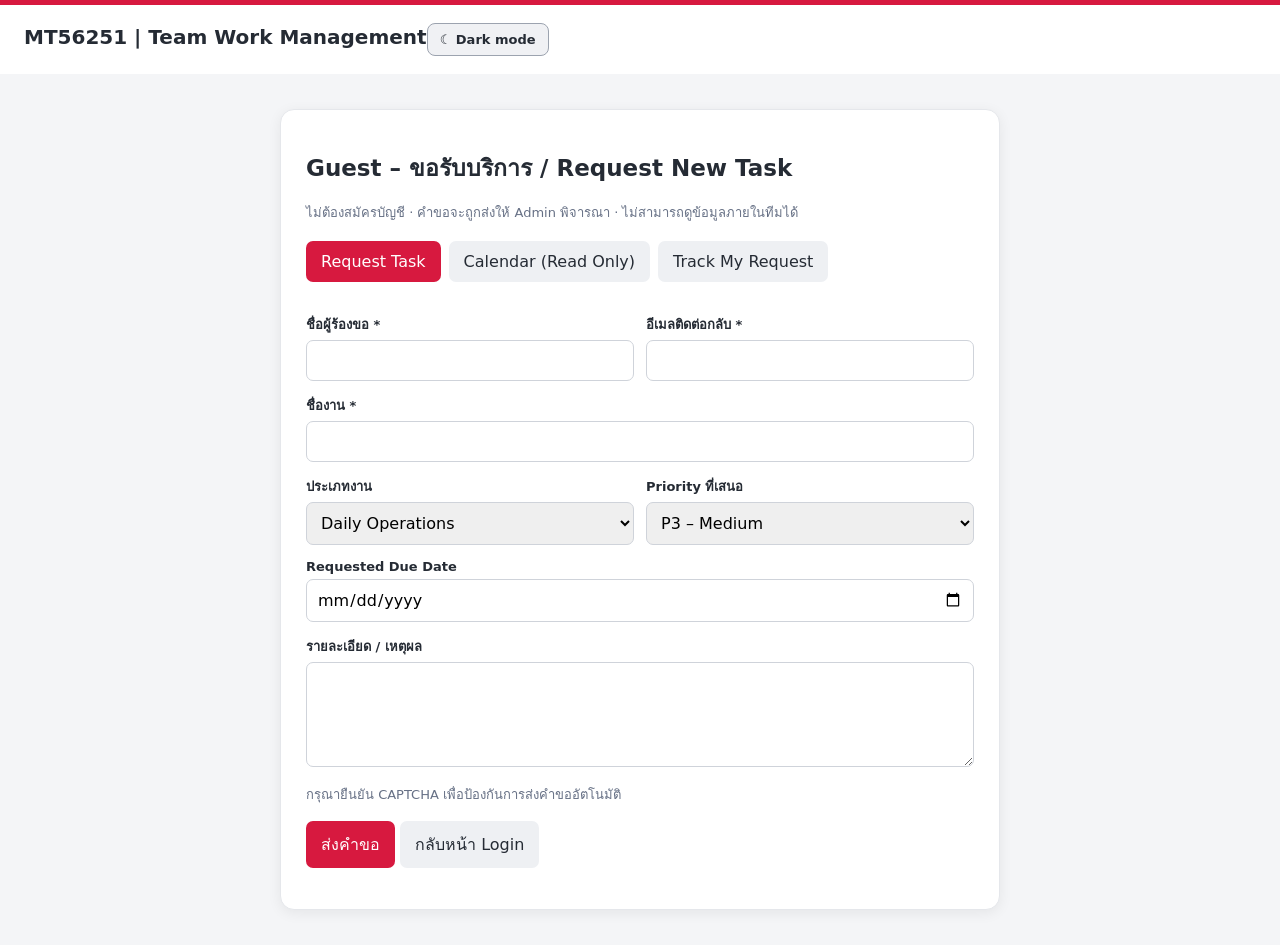
<file: guest.html>
<!doctype html><html lang="th"><head><meta charset="utf-8"><meta name="viewport" content="width=device-width,initial-scale=1"><title>MT56251 | Guest Request</title><style>*{box-sizing:border-box}body{font-family:system-ui,Segoe UI,sans-serif;margin:0;background:#f4f5f7;color:#252b34}header{border-top:5px solid #d7193f;background:white;padding:18px 24px;font-weight:700;font-size:20px}main{max-width:720px;margin:35px auto;background:white;border:1px solid #e5e7eb;border-radius:14px;padding:25px;box-shadow:0 3px 14px #0001}h1{font-size:23px}label{display:block;margin:14px 0 5px;font-weight:600;font-size:13px}input,select,textarea{width:100%;border:1px solid #cfd3da;border-radius:7px;padding:10px;font:inherit}textarea{min-height:105px}.row{display:grid;grid-template-columns:1fr 1fr;gap:12px}button,.back{display:inline-block;background:#d7193f;color:white;border:0;border-radius:7px;padding:11px 15px;cursor:pointer;font:inherit;text-decoration:none}button:disabled{opacity:.5}.back{background:#eef0f3;color:#252b34}.hint{color:#667085;font-size:13px}.error{color:#b42335}.success{color:#157347}#result{margin-top:15px;overflow-wrap:anywhere}@media(max-width:600px){main{margin:10px;padding:17px}.row{grid-template-columns:1fr}}.guest-tabs{display:flex;gap:8px;margin:18px 0}.guest-tab{background:#eef0f3;color:#252b34}.guest-tab.active{background:#d7193f;color:white}.guest-controls{display:flex;align-items:center;gap:10px;flex-wrap:wrap;margin-bottom:12px}.guest-controls select{width:auto;margin-left:auto}.guest-calendar-grid{display:grid;grid-template-columns:repeat(7,minmax(0,1fr));gap:4px}.guest-cal-head{text-align:center;font-size:12px;color:#667085;padding:7px}.guest-cal-day{border:1px solid #e0e2e6;min-height:95px;border-radius:5px;padding:5px;min-width:0}.guest-cal-day.outside{background:#f4f5f7}.guest-cal-day b{font-size:12px}.guest-task{display:block;margin-top:5px;background:#fce8ec;color:#8c1730;border-left:3px solid #d7193f;padding:5px;font-size:11px;border-radius:3px;overflow-wrap:anywhere}.guest-agenda{grid-column:1/-1}.guest-agenda-day{border:1px solid #e0e2e6;padding:12px;margin-bottom:10px;border-radius:8px}@media(max-width:600px){.guest-cal-day{min-height:72px;padding:3px}.guest-task{font-size:10px;padding:3px}.guest-controls select{margin-left:0}}
/* V4.0.2: Expand only Guest Calendar; keep Request Task compact. */
main:has(#guestCalendarView:not([hidden])) {
  width: calc(100% - 48px);
  max-width: 1660px;
  margin: 24px auto;
  padding: clamp(16px, 2vw, 30px);
}
main:has(#guestCalendarView:not([hidden])) .guest-calendar-grid {
  grid-template-columns: repeat(7, minmax(0, 1fr));
  gap: 7px;
  width: 100%;
}
main:has(#guestCalendarView:not([hidden])) .guest-cal-day {
  min-width: 0;
  min-height: 155px;
  max-height: 235px;
  overflow-y: auto;
  overflow-x: hidden;
  padding: 9px;
}
main:has(#guestCalendarView:not([hidden])) .guest-task {
  font-size: 12px;
  line-height: 1.35;
  overflow-wrap: anywhere;
}
@media (max-width: 850px) {
  main:has(#guestCalendarView:not([hidden])) {
    width: calc(100% - 20px);
    padding: 12px;
  }
  main:has(#guestCalendarView:not([hidden])) #guestCalendarView {
    overflow-x: auto;
  }
  main:has(#guestCalendarView:not([hidden])) .guest-calendar-grid {
    min-width: 770px;
  }
}

/* V4.0.3: visible TODAY state in public read-only calendar. */
.guest-calendar-grid .mt403-guest-today{background:#fff1f3!important;border:3px solid #d7193f!important;box-shadow:0 2px 8px #d7193f26;}
.mt403-guest-day-head{display:flex;align-items:center;justify-content:space-between;gap:3px;margin-bottom:4px;}
.mt403-guest-today .mt403-guest-day-head b{color:#b51230;font-size:16px;}
.mt403-guest-today-label{display:inline-block;margin-left:6px;padding:3px 5px;background:#d7193f;color:white;border-radius:4px;font-weight:800;font-size:10px;white-space:nowrap;}
.mt403-guest-today-button{background:#fff;color:#b51230;border:1px solid #d7193f;font-weight:700;}
@media(max-width:750px){.mt403-guest-today-label{font-size:9px;padding:2px 3px}}
.mt-receipt{margin-top:12px;padding:14px;border:1px solid #d7dce4;border-radius:9px;background:#f8fafc;overflow-wrap:anywhere}.mt-receipt .row{display:flex;gap:7px;flex-wrap:wrap}.mt-receipt button{font-size:12px}.mt-receipt code{overflow-wrap:anywhere}</style><link rel="stylesheet" href="theme.css?v=4.3.12"></head><body><header>MT56251 | Team Work Management</header><main><h1>Guest – ขอรับบริการ / Request New Task</h1><p class="hint">ไม่ต้องสมัครบัญชี · คำขอจะถูกส่งให้ Admin พิจารณา · ไม่สามารถดูข้อมูลภายในทีมได้</p><div class="guest-tabs"><button type="button" id="showGuestRequest" class="guest-tab active">Request Task</button><button type="button" id="showGuestCalendar" class="guest-tab">Calendar (Read Only)</button><button type="button" id="showGuestTracking" class="guest-tab">Track My Request</button></div><section id="guestCalendarView" hidden><div class="guest-controls"><button type="button" id="guestPrev">◀</button><strong id="guestMonthTitle"></strong><button type="button" id="guestNext">▶</button><button type="button" id="guestToday" class="mt403-guest-today-button">วันนี้</button><select id="guestCalendarMode" aria-label="มุมมองปฏิทิน"><option value="month">Month</option><option value="week">Week</option><option value="day">Day</option></select></div><p class="hint">แสดงเฉพาะงานที่ Admin อนุญาต ไม่แสดงข้อมูลภายในทีม</p><p id="guestCalendarMessage" role="status" class="hint"></p><div id="guestCalendarGrid" class="guest-calendar-grid"></div></section><section id="guestTrackingView" hidden><h2>Track My Request / ติดตามคำขอ</h2><p class="hint">ค้นหาด้วยอีเมลหรือชื่อผู้ร้องขอ ไม่ต้องใช้ OTP หรือ Tracking Code (ผลการค้นหาแสดงเฉพาะสถานะทั่วไป และไม่ใช่การยืนยันตัวตน)</p><form id="trackForm"><label for="trackMode">ค้นหาด้วย</label><select id="trackMode"><option value="email">Contact Email</option><option value="name">Requester Name</option></select><label for="trackQuery" id="trackQueryLabel">Contact Email</label><input id="trackQuery" type="email" required maxlength="254" autocomplete="off" placeholder="กรอกอีเมลที่ใช้ส่งคำขอ"><p><button type="submit" id="trackSubmit">Search Requests</button></p></form><p id="trackResult" role="status" aria-live="polite"></p><div id="trackResults" aria-live="polite"></div></section><div id="guestRequestView"><form id="guestForm"><div class="row"><div><label>ชื่อผู้ร้องขอ *</label><input id="requesterName" maxlength="100" required></div><div><label>อีเมลติดต่อกลับ *</label><input id="contactEmail" type="email" maxlength="254" required></div></div><label>ชื่องาน *</label><input id="taskTitle" maxlength="200" required><div class="row"><div><label>ประเภทงาน</label><select id="category"><option>Daily Operations</option><option>Project Response</option><option value="Process Improvement">Improvement</option></select></div><div><label>Priority ที่เสนอ</label><select id="priority"><option value="P1">P1 – Critical</option><option value="P2">P2 – High</option><option value="P3" selected>P3 – Medium</option><option value="P4">P4 – Low</option></select></div></div><label>Requested Due Date</label><input id="dueDate" type="date"><label>รายละเอียด / เหตุผล</label><textarea id="details" maxlength="3000"></textarea><p class="hint">กรุณายืนยัน CAPTCHA เพื่อป้องกันการส่งคำขออัตโนมัติ</p><div id="turnstileWidget"></div><p><button id="submitBtn" type="submit">ส่งคำขอ</button> <a class="back" href="index.html">กลับหน้า Login</a></p><p id="result" role="status" aria-live="polite"></p><div id="mtReceipt" class="mt-receipt" hidden><strong>Request Receipt / ใบรับคำขอ</strong><p>Request ID: <code id="mtReceiptId"></code></p><p>Tracking Code: <code id="mtReceiptCode"></code></p><div class="row"><button type="button" id="mtCopyReceipt">Copy Codes</button><button type="button" id="mtDownloadReceipt">Download Receipt</button><button type="button" id="mtTrackNow">Track This Request</button></div><small>โปรดเก็บรหัสไว้เป็นความลับ ระบบจะแสดง Tracking Code เพียงครั้งเดียว</small></div></form></div></main><script src="config.js"></script><script src="https://challenges.cloudflare.com/turnstile/v0/api.js?render=explicit" async defer></script><script src="guest.js?v=4.3.0"></script><script src="guest-calendar.js?v=4.2.6"></script><script src="guest-tracking.js?v=4.3.1"></script><script src="theme.js?v=4.3.9"></script></body></html>
</file>
<file: theme.css>
/* MT56251 V4.3.8: user-selectable dark theme. No data/API changes. */
.mt-theme-toggle{border:1px solid #9ca3af!important;border-radius:8px!important;padding:8px 12px!important;background:#f0f1f4!important;color:#252b34!important;font-size:13px!important;white-space:nowrap;cursor:pointer;box-shadow:none!important}
.mt-theme-toggle:focus-visible{outline:3px solid #d7193f;outline-offset:2px}
html[data-theme="dark"]{color-scheme:dark;--murata-dark:#e8edf6;--murata-line:#384455;--murata-soft:#3c2632;background:#101722;color:#e8edf6}
html[data-theme="dark"] body{background:#101722!important;color:#e8edf6!important}
html[data-theme="dark"] header{background:#192333!important;color:#f1f5fa!important;border-bottom-color:#344153!important}
html[data-theme="dark"] header h1,html[data-theme="dark"] h2,html[data-theme="dark"] h3,html[data-theme="dark"] h4{color:#f1f5fa!important}
html[data-theme="dark"] section,html[data-theme="dark"] .panel,html[data-theme="dark"] main:has(#guestRequestView),html[data-theme="dark"] .metric,html[data-theme="dark"] .chart-card,html[data-theme="dark"] .remaining-panel,html[data-theme="dark"] dialog,html[data-theme="dark"] .notif-panel,html[data-theme="dark"] .notif-item,html[data-theme="dark"] .history-entry,html[data-theme="dark"] .mt-receipt,html[data-theme="dark"] .request-card,html[data-theme="dark"] .teams41-item{background:#1c2737!important;color:#e8edf6!important;border-color:#394759!important}
html[data-theme="dark"] main{color:#e8edf6}
html[data-theme="dark"] .metric strong,html[data-theme="dark"] .remaining-panel h3,html[data-theme="dark"] .chart-card h3{color:#f1f5fa!important}
html[data-theme="dark"] input,html[data-theme="dark"] select,html[data-theme="dark"] textarea{background:#131e2d!important;color:#f1f5fa!important;border-color:#506075!important}
html[data-theme="dark"] input::placeholder,html[data-theme="dark"] textarea::placeholder{color:#aab6c6}
html[data-theme="dark"] label,html[data-theme="dark"] .muted,html[data-theme="dark"] .hint,html[data-theme="dark"] .metric small,html[data-theme="dark"] .color-help,html[data-theme="dark"] .task-owner-inline,html[data-theme="dark"] .notif-item small{color:#b5c1d1!important}
html[data-theme="dark"] th,html[data-theme="dark"] .gantt-heading{background:#273448!important;color:#f1f5fa!important;border-color:#435169!important}
html[data-theme="dark"] td,html[data-theme="dark"] tr,html[data-theme="dark"] nav,html[data-theme="dark"] .remaining-row{border-color:#394759!important}
html[data-theme="dark"] tr:hover td{background:#2a3749!important}
html[data-theme="dark"] button.secondary,html[data-theme="dark"] .back,html[data-theme="dark"] .guest-tab:not(.active),html[data-theme="dark"] nav button:not(.active),html[data-theme="dark"] .pill{background:#303e51!important;color:#f1f5fa!important;border-color:#4a5a70!important}
html[data-theme="dark"] button.secondary:hover,html[data-theme="dark"] nav button:not(.active):hover{background:#40526a!important}
html[data-theme="dark"] .mt-theme-toggle{background:#344257!important;color:#fff!important;border-color:#64748b!important}
html[data-theme="dark"] .day,html[data-theme="dark"] .guest-cal-day,html[data-theme="dark"] .agenda-day{background:#1e2a3a!important;color:#e8edf6!important;border-color:#46546a!important}
html[data-theme="dark"] .day.outside,html[data-theme="dark"] .guest-cal-day.outside{background:#162130!important;color:#a5b1c1!important}
html[data-theme="dark"] .day.mt403-today,html[data-theme="dark"] .guest-cal-day.mt403-guest-today{background:#402633!important;border-color:#f04465!important}
html[data-theme="dark"] .gantt>div:not(.filled),html[data-theme="dark"] .status-track,html[data-theme="dark"] .bar,html[data-theme="dark"] .v40-work-track{background:#2a3749!important;color:#e8edf6!important}
html[data-theme="dark"] .donut-hole{background:#1c2737!important;color:#f1f5fa!important}
html[data-theme="dark"] .notif-item.unread{background:#3c2939!important}
html[data-theme="dark"] .notif-item:hover{background:#354358!important}
html[data-theme="dark"] .v405-owner-menu,html[data-theme="dark"] .mt-task-menu{background:#243144!important;color:#e8edf6!important;border-color:#46546a!important}
html[data-theme="dark"] .guest-task{background:#4a2838!important;color:#ffd9e1!important}
html[data-theme="dark"] .error{color:#ff8999!important}html[data-theme="dark"] .success,html[data-theme="dark"] .ok{color:#78e3ad!important}
/* Preserve custom member colors, status badges and priority colors. */

/* V4.3.9: keep account controls and theme switch aligned at right. */
header .mt-header-actions{margin-left:auto;display:flex;align-items:center;justify-content:flex-end;gap:8px;flex-wrap:wrap;}
header .mt-header-actions .mt-theme-toggle{margin-left:0;}
@media(max-width:700px){header .mt-header-actions{width:100%;justify-content:flex-end;}header .mt-header-actions #identity{margin-right:auto;}}


/* V4.3.10: fix dark-theme controls missed by the generic button rules. */
html[data-theme="dark"] .mt-task-actions summary {
  background:#303e51!important;
  color:#f1f5fa!important;
  border:1px solid #4a5a70!important;
  box-shadow:none!important;
}
html[data-theme="dark"] .mt-task-actions summary:hover,
html[data-theme="dark"] .mt-task-actions details[open] > summary {
  background:#40526a!important;
  color:#fff!important;
}
html[data-theme="dark"] .mt-task-actions summary:focus-visible {
  outline:2px solid #ff6b86;
  outline-offset:2px;
}
html[data-theme="dark"] .mt-task-actions .mt-task-menu {
  background:#243144!important;
  border-color:#4a5a70!important;
  color:#f1f5fa!important;
  box-shadow:0 10px 24px #0008!important;
}
html[data-theme="dark"] .mt-task-actions .mt-task-menu button,
html[data-theme="dark"] .mt-task-actions .mt-task-menu button.secondary {
  background:#303e51!important;
  color:#f1f5fa!important;
  border:1px solid #4a5a70!important;
  opacity:1!important;
}
html[data-theme="dark"] .mt-task-actions .mt-task-menu button:hover {
  background:#40526a!important;
}
html[data-theme="dark"] #admin .guest-global-setting {
  background:#1c2737!important;
  color:#f1f5fa!important;
  border:1px solid #394759!important;
  border-left:4px solid #d7193f!important;
}
html[data-theme="dark"] #admin .guest-global-setting h3 {
  color:#f1f5fa!important;
}
html[data-theme="dark"] #admin .guest-global-setting p,
html[data-theme="dark"] #admin .guest-global-setting .muted {
  color:#bfcada!important;
}
html[data-theme="dark"] #admin .guest-global-setting button {
  background:#303e51!important;
  color:#f1f5fa!important;
  border:1px solid #4a5a70!important;
}
html[data-theme="dark"] #admin .guest-global-setting button:hover {
  background:#40526a!important;
}

/* V4.3.11: Co-PIC selection palette for Add/Edit Task. */
html[data-theme="dark"] #taskDialog #coPicChoices.co-pic-list {
  background:#172333!important;
  color:#f1f5fa!important;
  border:1px solid #506075!important;
  color-scheme:dark;
}
html[data-theme="dark"] #taskDialog #coPicChoices .co-pic-item {
  color:#edf2f9!important;
  background:transparent!important;
  border-radius:6px;
  opacity:1!important;
}
html[data-theme="dark"] #taskDialog #coPicChoices .co-pic-item:hover,
html[data-theme="dark"] #taskDialog #coPicChoices .co-pic-item:focus-within {
  background:#304158!important;
}
html[data-theme="dark"] #taskDialog #coPicChoices .co-pic-item:has(input:checked) {
  background:#28394f!important;
}
html[data-theme="dark"] #taskDialog #coPicChoices input[type="checkbox"] {
  accent-color:#d7193f!important;
  background-color:#131e2d!important;
  border-color:#64748b!important;
}
html[data-theme="dark"] #taskDialog #coPicChoices .user-dot {
  opacity:1!important;
}

/* V4.3.12: Weekly Report summary badges in dark theme. */
html[data-theme="dark"] #tasks .v40-summary-cards span {
  background:#2b3b50!important;
  color:#f1f5fa!important;
  border:1px solid #43546b!important;
  border-radius:6px;
  opacity:1!important;
}
html[data-theme="dark"] #tasks .v40-summary-cards span b,
html[data-theme="dark"] #tasks .v40-summary-cards span strong {
  color:#fff!important;
  opacity:1!important;
}
</file>
